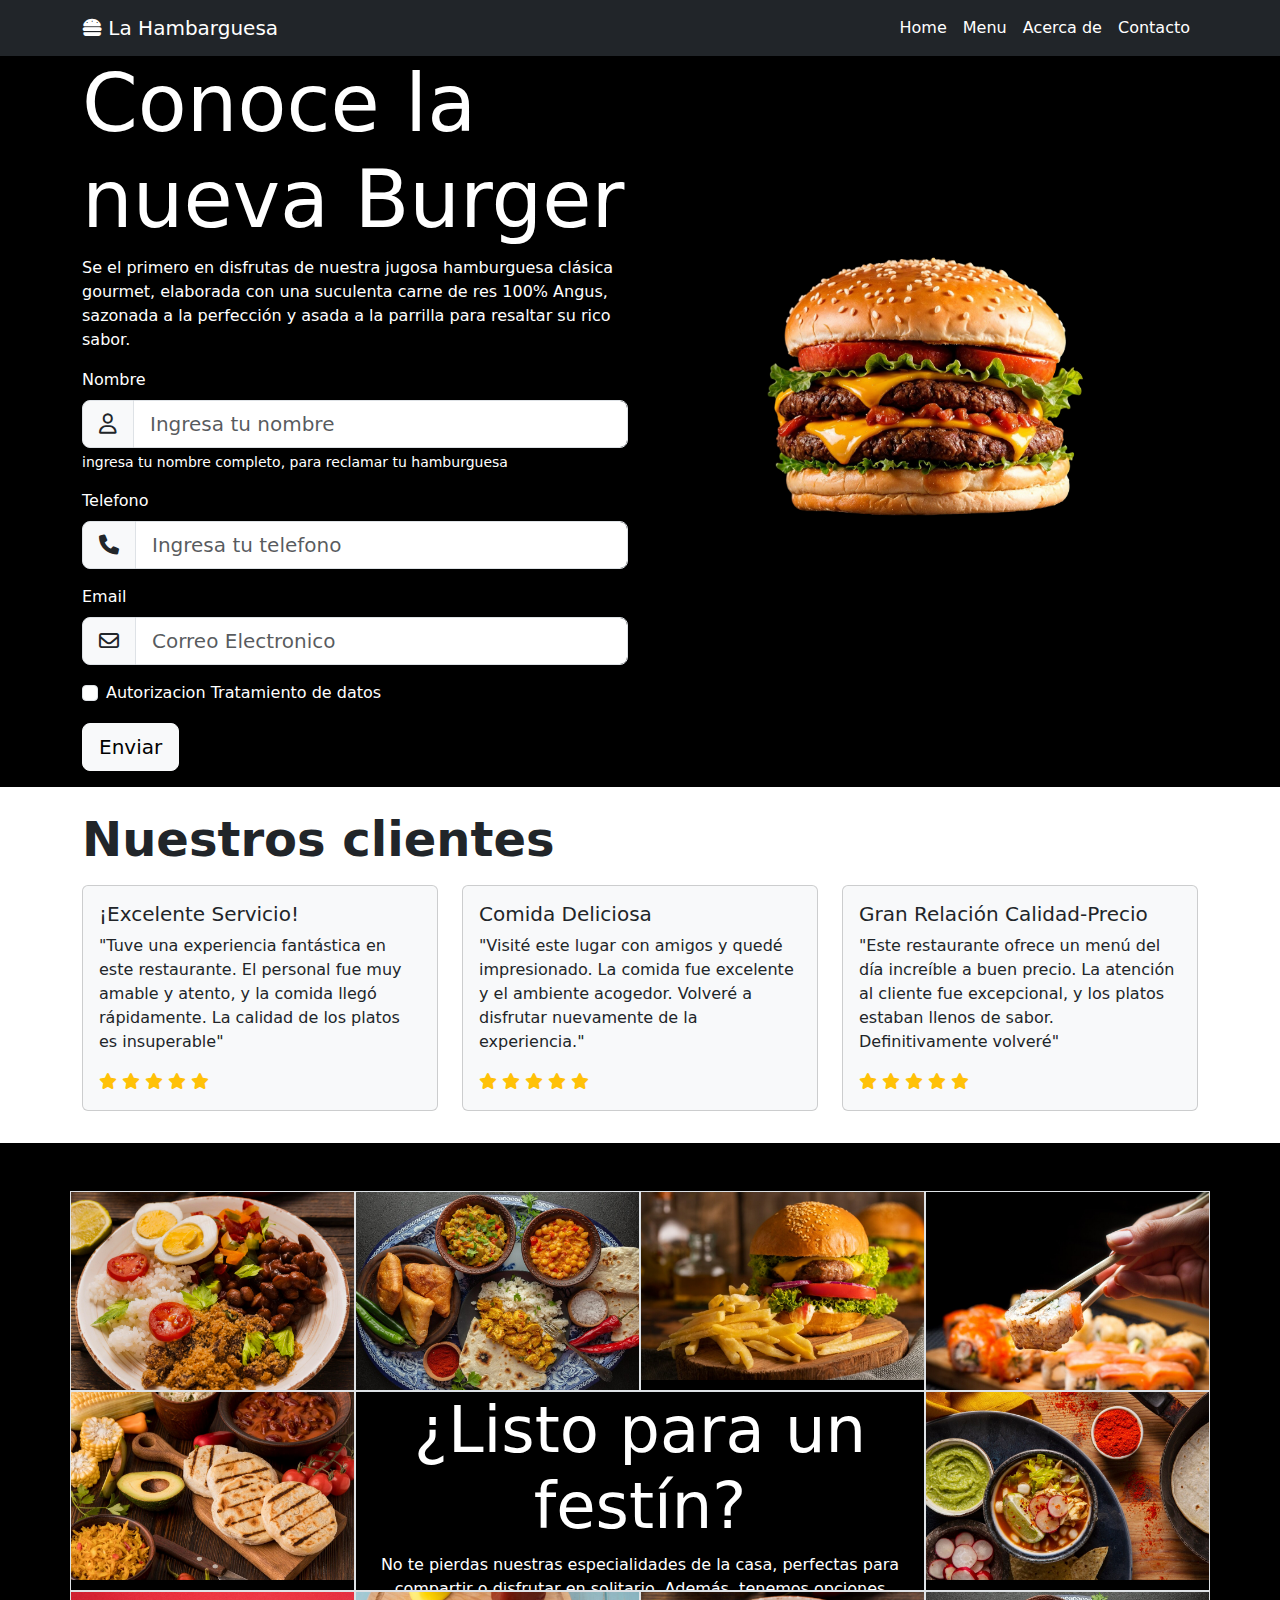
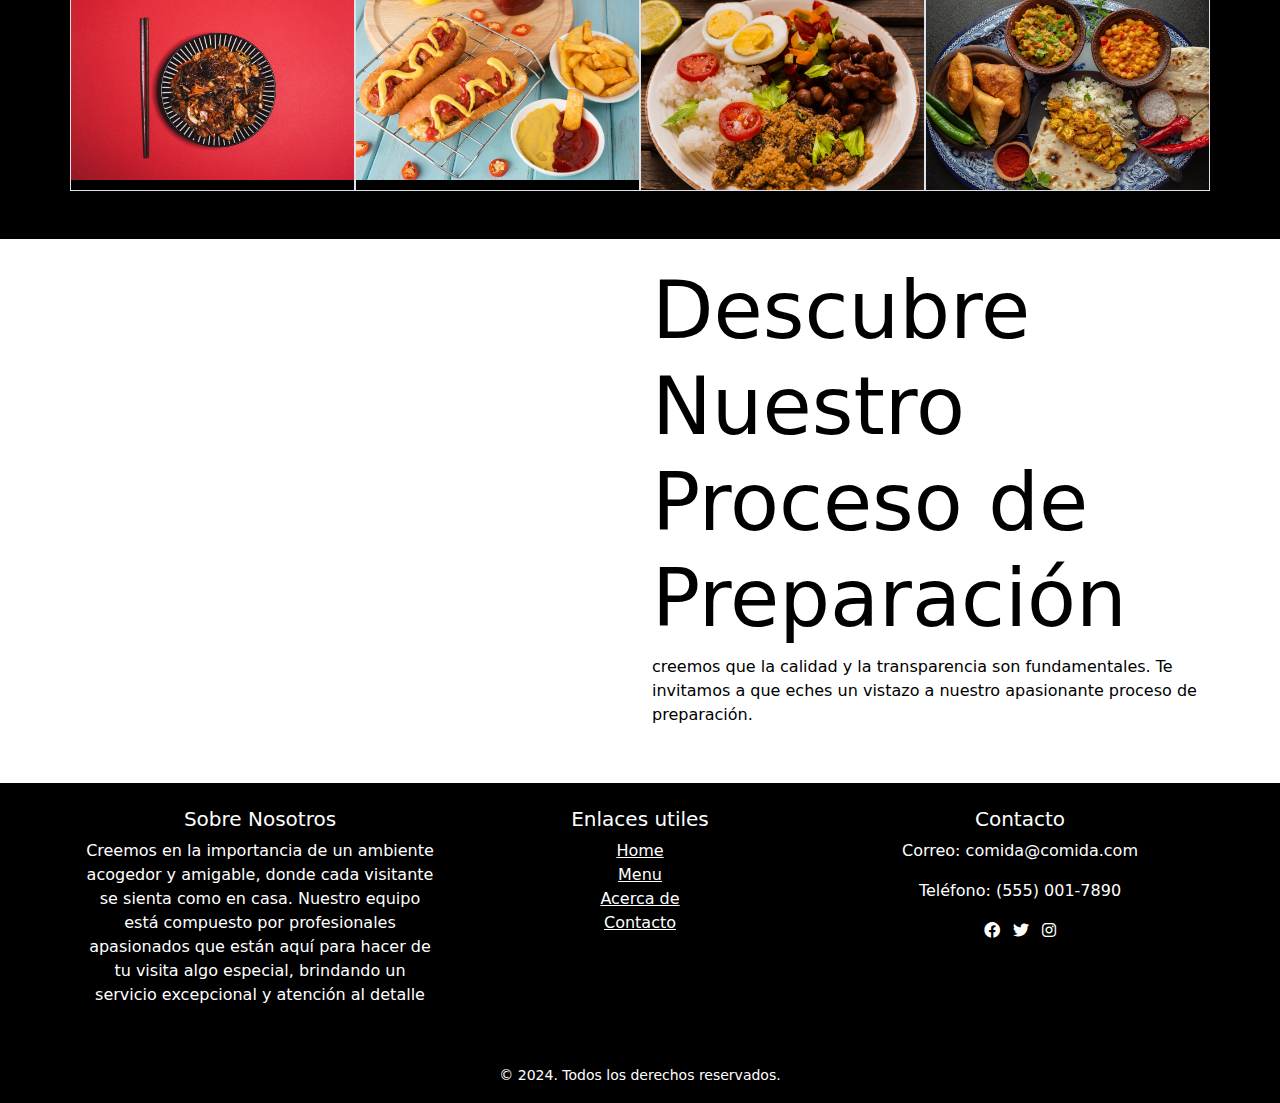
<file: index.html>
<!DOCTYPE html>
<html lang="en">
<head>
    <meta charset="UTF-8">
    <meta name="viewport" content="width=device-width, initial-scale=1.0">
    <link rel="stylesheet" href="./css/style.css">
    <link href="https://cdn.jsdelivr.net/npm/bootstrap@5.3.3/dist/css/bootstrap.min.css" rel="stylesheet" integrity="sha384-QWTKZyjpPEjISv5WaRU9OFeRpok6YctnYmDr5pNlyT2bRjXh0JMhjY6hW+ALEwIH" crossorigin="anonymous">
    <link rel="stylesheet" href="https://cdnjs.cloudflare.com/ajax/libs/font-awesome/6.0.0-beta3/css/all.min.css">
    <title>Landing Page</title>
</head>
<body>
    <!--Header y Nav-->
    <header>
        <!--Menu-->
        <nav class="navbar navbar-expand-lg bg-dark ">

            <div class="container d-flex justify-content-between align-items-center">
                <!--Logo-->
               <a href="#" class="navbar-brand">
                <span class="text-white"><i class="fa-solid fa-burger"></i> La Hambarguesa</span>
               </a>
    
               <!--Opciones Contenedor-->
               <div class="collapse navbar-collapse" id="navbarContent">
                <ul class="navbar-nav ms-auto">
                    <li class="nav-item ">
                        <a href="#" class="nav-link">Home</a>
                    </li>
                    <li class="nav-item ">
                        <a href="#" class="nav-link ">Menu</a>
                    </li>
                    <li class="nav-item ">
                        <a href="#" class="nav-link">Acerca de</a>
                    </li>
                    <li class="nav-item">
                        <a href="#" class="nav-link">Contacto</a>
                    </li>
                </ul>
            </div>
            <!--Boton Menu para cuando este Chiquito-->
            <button class="navbar-toggler" type="button" data-bs-toggle="collapse" data-bs-target="#navbarContent" aria-controls="navbarContent" aria-expanded="false" aria-label="Toggle navigation">
            <span class="navbar-toggler-icon"></span>
            </button>
        </nav>
    </header>

    <main>
        <!--Inicio-->
         <section class="black-section">
            <!-- inicio  -->
             <div class="container overflow-hidden mb-3" style="color: white;">
                <div class="row row-section align-items-center">
                    <!--Formulario-->
                    <div class="col-md-6">
                        <h1 class="text-start display-1">Conoce la nueva Burger</h1>
                        <p class="text-start">Se el primero en disfrutas de nuestra jugosa hamburguesa clásica gourmet, elaborada con una suculenta carne de res 100% Angus, sazonada a la perfección y asada a la parrilla para resaltar su rico sabor.</p>

                        <form action="#" class="text-start d-flex flex-column gap-3">
                            <div>
                                <label for="nombre" class="form-label">Nombre</label>
                                <div class="input-group input-group-lg">
                                    <span class="input-group-text" id="basic-addon1"><i class="fa-regular fa-user"></i></span>
                                    <input type="text" class="form-control" placeholder="Ingresa tu nombre" aria-label="Nombre" aria-describedby="basic-addon1" id="nombre">
                                </div>
                                <div id="emailHelp" class="form-text text-white">ingresa tu nombre completo, para reclamar tu hamburguesa</div>
                            </div>

                            <div>
                                <label for="nombre" class="form-label">Telefono</label>
                                <div class="input-group input-group-lg">
                                    <span class="input-group-text" id="basic-addon1"><i class="fa-solid fa-phone"></i></span>
                                    <input type="text" class="form-control" placeholder="Ingresa tu telefono" aria-label="Nombre" aria-describedby="basic-addon1">
                                </div>
                            </div>

                            <div>
                                <label for="nombre" class="form-label">Email</label>
                                <div class="input-group input-group-lg">
                                    <span class="input-group-text" id="basic-addon1"><i class="fa-regular fa-envelope"></i></span>
                                    <input type="text" class="form-control" placeholder="Correo Electronico" aria-label="email" aria-describedby="basic-addon1">
                                </div>
                            </div> 
                            
                            <div class="form-check">
                                <input class="form-check-input" type="checkbox" id="autorizacion">
                                <label for="autorizacion" class="form-check-label">Autorizacion Tratamiento de datos</label>
                            </div>

                            <div class="text-start">
                                <button type="submit" class="btn btn-light btn-lg">Enviar</button>

                            </div>
                        </form>   
                    </div>
                    <!--Imagen-->
                    <div class= "col-md-6 d-none d-lg-block overflow-hidden">
                        <img src="./img/burguer.png" alt="Burguer" class="img-fluid" style="max-width: 100%; height: auto;" >
                    </div>
                </div>
             </div>
         </section>
        <!--Resenas-->
         <section class="white-section mt-4 mb-4">
            <!-- resenas -->
             <div class="container">
                <h1 class="display-5 mb-3 fw-bold">Nuestros clientes</h1>
                <div class="row">
                    <div class="col-md-4 mb-3 mb-sm-0">
                        <div class="card bg-light mb-2">
                            <div class="card-body">
                                <h5 class="card-title">¡Excelente Servicio!</h5>
                                <p class="card-text">"Tuve una experiencia fantástica en este restaurante. El personal fue muy amable y atento, y la comida llegó rápidamente. La calidad de los platos es insuperable"</p>
                                <div>
                                    <span class="text-warning"><i class="fas fa-star"></i></span>
                                    <span class="text-warning"><i class="fas fa-star"></i></span>
                                    <span class="text-warning"><i class="fas fa-star"></i></span>
                                    <span class="text-warning"><i class="fas fa-star"></i></span>
                                    <span class="text-warning"><i class="fas fa-star"></i></span>
                                </div>
                            </div>
                        </div>
                    </div>
                    <div class="col-md-4 mb-3 mb-sm-0">
                        <div class="card bg-light mb-2">
                            <div class="card-body">
                                <h5 class="card-title">Comida Deliciosa</h5>
                                <p class="card-text">"Visité este lugar con amigos y quedé impresionado. La comida fue excelente y el ambiente acogedor. Volveré a disfrutar nuevamente de la experiencia."</p>
                                <div>
                                    <span class="text-warning"><i class="fas fa-star"></i></span>
                                    <span class="text-warning"><i class="fas fa-star"></i></span>
                                    <span class="text-warning"><i class="fas fa-star"></i></span>
                                    <span class="text-warning"><i class="fas fa-star"></i></span>
                                    <span class="text-warning"><i class="fas fa-star"></i></span>
                                </div>
                            </div>
                        </div>
                    </div>
                    <div class="col-md-4 mb-3 mb-sm-0">
                        <div class="card bg-light mb-2">
                            <div class="card-body">
                                <h5 class="card-title"> Gran Relación Calidad-Precio</h5>
                                <p class="card-text">"Este restaurante ofrece un menú del día increíble a buen precio. La atención al cliente fue excepcional, y los platos estaban llenos de sabor. Definitivamente volveré"</p>
                                <div>
                                    <span class="text-warning"><i class="fas fa-star"></i></span>
                                    <span class="text-warning"><i class="fas fa-star"></i></span>
                                    <span class="text-warning"><i class="fas fa-star"></i></span>
                                    <span class="text-warning"><i class="fas fa-star"></i></span>
                                    <span class="text-warning"><i class="fas fa-star"></i></span>
                                </div>
                            </div>
                        </div>
                    </div>
                </div>
             </div>
         </section>
         <!-- Menu -->
         <section class="black-section pt-4 pb-4">
            <div class="container mt-4 mb-4">
                <div class="row">
                    <div class="col-md-3 square p-0 border">
                        <img src="./img/img1.jpg" alt="" class="img-fluid">
                    </div>
                    <div class="col-md-3 square p-0 border">
                        <img src="./img/img2.jpg" alt="" class="img-fluid">
                    </div>
                    <div class="col-md-3 p-0 border square">
                        <img src="./img/img4.jpg" alt="" class="img-fluid">
                    </div>
                    <div class="col-md-3 square p-0 border">
                        <img src="./img/img5.jpg" alt="" class="img-fluid">
                    </div>
                </div>
                <div class="row">
                    <div class="col-md-3 square p-0 border">
                        <img src="./img/img6.jpg" alt="" class="img-fluid">
                    </div>
                    <div class="col-12 col-md-6 p-0 border square">
                       <h3 class="display-3">¿Listo para un festín?</h3>
                       <p>No te pierdas nuestras especialidades de la casa, perfectas para compartir o disfrutar en solitario. Además, tenemos opciones vegetarianas y sin gluten para que todos puedan deleitarse.</p>
                    </div>
                    <div class="col-md-3 square p-0 border">
                        <img src="./img/img7.jpg" alt="" class="img-fluid">
                    </div>
                </div>
                <div class="row">
                    <div class="col-md-3 square p-0 border">
                        <img src="./img/img8.jpg" alt="" class="img-fluid">
                    </div>
                    <div class="col-md-3 square p-0 border">
                        <img src="./img/img9.jpg" alt="" class="img-fluid">
                    </div>
                    <div class="col-md-3 square p-0 border">
                        <img src="./img/img1.jpg" alt="" class="img-fluid">
                    </div>
                    <div class="col-md-3 square p-0 border">
                        <img src="./img/img2.jpg" alt="" class="img-fluid">
                    </div>
                </div>
            </div>
         </section>
         <!--Video-->
         <section class="white-section mt-4 mb-4">
            <div class="container mb-3">
                <div class="row row-section-w align-items-center">
                    <!--Video-->
                    <div class= "col-12 col-md-6">
                        <div class="ratio ratio-4x3">
                            <iframe src="https://www.youtube.com/embed/ix39Y8JYQrs?si=26Zz5idtpAj0-QZV" title="YouTube video"allowfullscreen></iframe>
                        </div>
                    </div>
                    <div class="col-12 col-md-6">
                        <h1 class="text-start display-1">Descubre Nuestro Proceso de Preparación</h1>
                        <p class="text-start">creemos que la calidad y la transparencia son fundamentales. Te invitamos a que eches un vistazo a nuestro apasionante proceso de preparación.</p>
                    </div>
                </div>
             </div>
         </section>
    </main>

    <footer class="black-section mt-4">
        <div class="container">
            <div class="row py-4">
                <div class="col-md-4">
                    <h5>Sobre Nosotros</h5>
                    <p>Creemos en la importancia de un ambiente acogedor y amigable, donde cada visitante se sienta como en casa. Nuestro equipo está compuesto por profesionales apasionados que están aquí para hacer de tu visita algo especial, brindando un servicio excepcional y atención al detalle
                    </p>
                </div>
                <div class="col-md-4">
                    <h5>Enlaces utiles</h5>
                    <ul class="list-unstyled">
                        <li><a href="#" class="text-white">Home</a></li>
                        <li><a href="#" class="text-white">Menu</a></li>
                        <li><a href="#" class="text-white">Acerca de</a></li>
                        <li><a href="#" class="text-white">Contacto</a></li>
                    </ul>
                </div>
                <div class="col-md-4">
                    <h5>Contacto</h5>
                    <p>Correo: comida@comida.com</p>
                    <p>Teléfono: (555) 001-7890</p>
                    <div>
                        <a href="#" class="text-white me-2"><i class="fab fa-facebook"></i></a>
                        <a href="#" class="text-white me-2"><i class="fab fa-twitter"></i></a>
                        <a href="#" class="text-white"><i class="fab fa-instagram"></i></a>
                    </div>
                </div>
            </div>
            <div class="text-center py-3">
                <small>&copy; 2024. Todos los derechos reservados.</small>
            </div>
            </div>
        </div>
    </footer>
    <script src="https://cdn.jsdelivr.net/npm/bootstrap@5.3.3/dist/js/bootstrap.bundle.min.js" integrity="sha384-YvpcrYf0tY3lHB60NNkmXc5s9fDVZLESaAA55NDzOxhy9GkcIdslK1eN7N6jIeHz" crossorigin="anonymous"></script>
</body>
</html>
</file>
<file: css/style.css>
.navbar{
    background-color: black;
}
.navbar-nav .nav-link{
    transition: background-color 0.3s, color 0.3s;
    color: white;
}

.navbar-nav .nav-link:hover{
    background-color: white;
    color: black;
}


.navbar-nav .nav-link.active {
    background-color: white; 
    color: black; 
    border-radius: 50px;
}

.navbar-nav .nav-link:active {
    background-color: white !important; /* Asegura que el fondo sea blanco al hacer clic */
    color: black !important; /* Asegura que el texto sea negro al hacer clic */
}

.navbar-toggler{
    border-radius: 0.5rem;
    width: 50px;
    height: 50px;
}

.navbar-toggler-icon{
    background-color: white;
}

.navbar-toggler:focus{
    outline: none;
    box-shadow: none;
}

/* section 1*/
.black-section{
    background-color: black;
    color: white;
    display: flex;
    justify-content: center;
    text-align: center;
}

.white-section{
    background-color: white;
    display: flex;
    flex-direction: column;
    justify-content: center;
}

.row-section{
    color: white;
    display: flex;
    align-items: center;
    justify-content: center;
    text-align: center;
}

.row-section-w{
    color: black;
    display: flex;
    align-items: center;
    justify-content: center;
    text-align: center;
}

.card {
    min-height: 200px;
    max-height: 296px;
}

.square{
    max-width: 200px;
    max-height: 200px;
    overflow: hidden;
}
</file>
